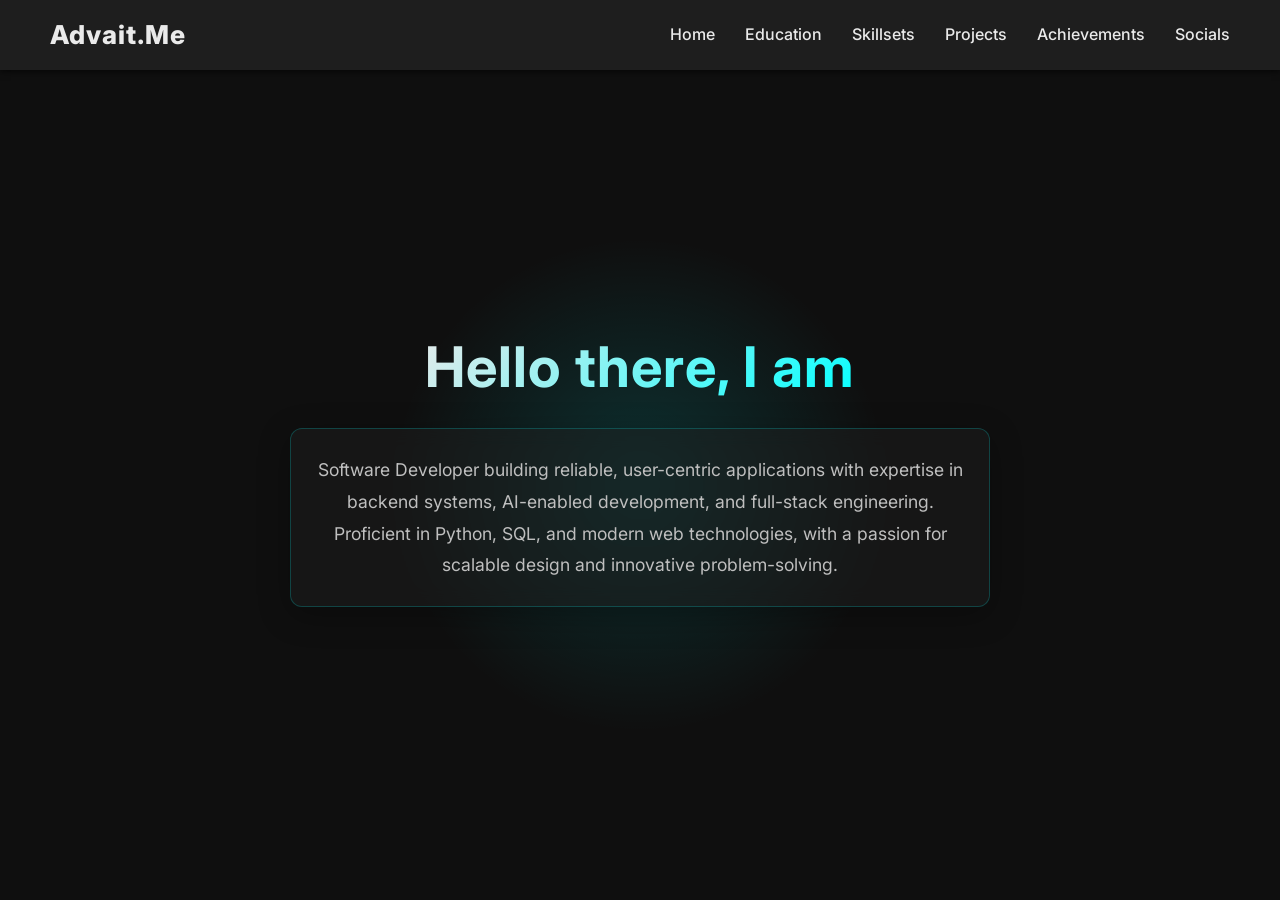
<file: index.html>
<!DOCTYPE html>
<html lang="en">
<head>
  <meta charset="UTF-8">
  <meta name="viewport" content="width=device-width, initial-scale=1.0">
  <title>My Portfolio | Home</title>

  <link rel="preconnect" href="https://fonts.googleapis.com">
  <link rel="preconnect" href="https://fonts.gstatic.com" crossorigin>
  <link href="https://fonts.googleapis.com/css2?family=Inter:wght@400;600;800&display=swap" rel="stylesheet">

  <link rel="stylesheet" href="root.css">
  
  <script src="https://code.jquery.com/jquery-3.7.1.min.js"></script>
</head>
<body>
  <nav>
    <a href="root.html" style="text-decoration: none;"><span class="logo">Advait.Me</span></a>
    <div class="nav-links">
      <a href="root.html" class="nav-link">Home</a>
      <a href="edu.html" class="nav-link">Education</a>
      <a href="skillsets.html" class="nav-link">Skillsets</a>
      <a href="projects.html" class="nav-link">Projects</a>
      <a href="achievements.html" class="nav-link">Achievements</a>
      <a href="socials.html" class="nav-link">Socials</a>
    </div>
  </nav>

  <section class="hero">
    <h1>Hello there, I am Advait Harish</h1>
    <p>Software Developer building reliable, user-centric applications with expertise in backend systems, AI-enabled development, and full-stack engineering. Proficient in Python, SQL, and modern web technologies, with a passion for scalable design and innovative problem-solving.</p>
  </section>

  <script>
    $(document).ready(function() {
      const nameText = "Hello there, I am Advait Harish";
      const $h1 = $('.hero h1');
      $h1.text('');
      let i = 0;
      
      function typeWriter() {
        if (i < nameText.length) {
          $h1.text($h1.text() + nameText.charAt(i));
          i++;
          setTimeout(typeWriter, 50);
        }
      }
      
      setTimeout(typeWriter, 300);
    });
  </script>
</body>
</html>
</file>
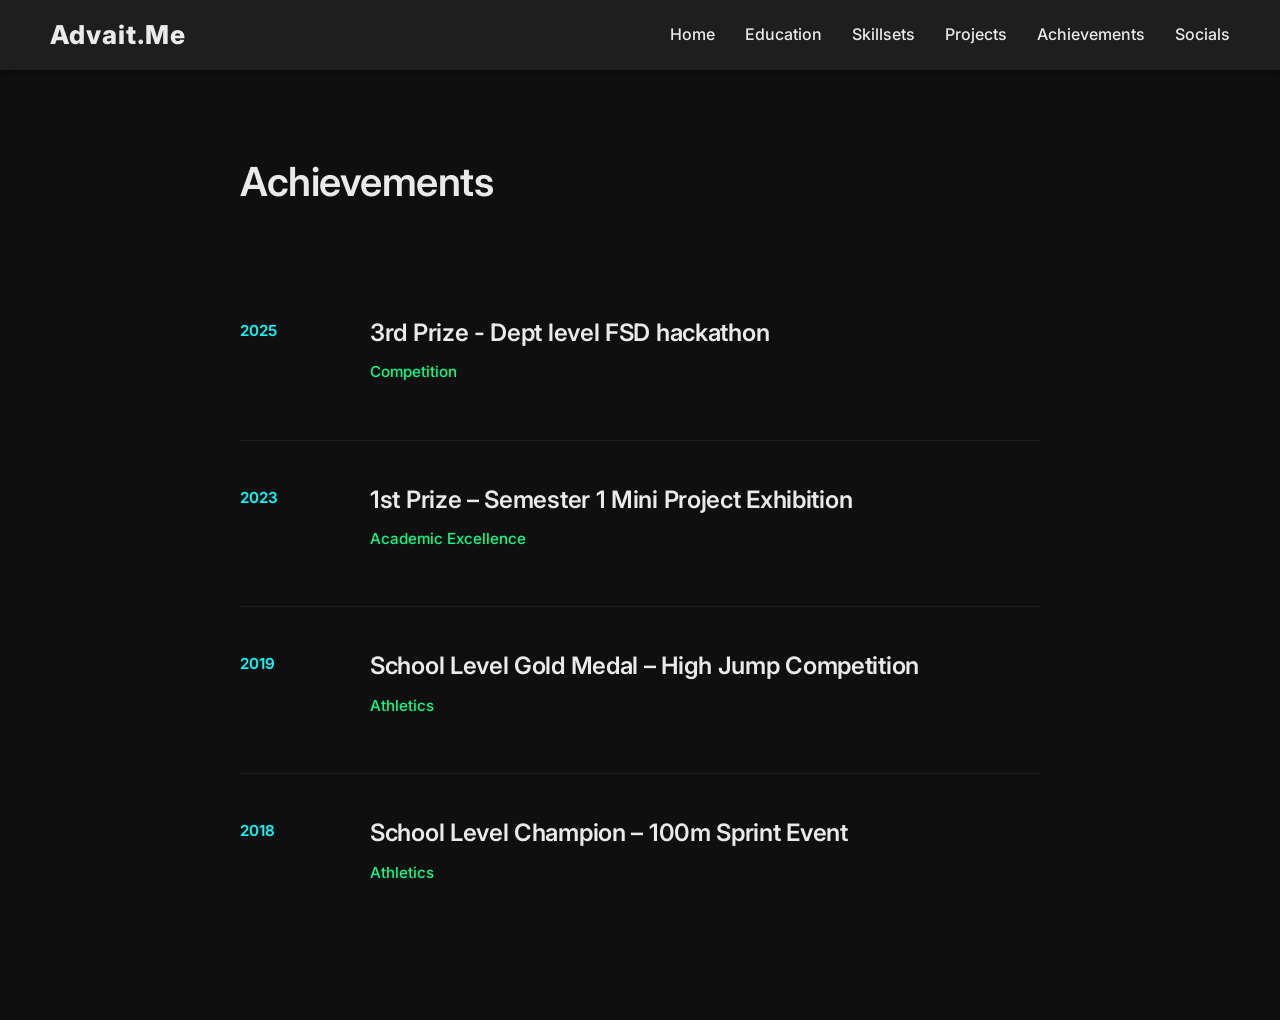
<file: achievements.html>
<!DOCTYPE html>
<html lang="en">
<head>
  <meta charset="UTF-8">
  <meta name="viewport" content="width=device-width, initial-scale=1.0">
  <title>My Portfolio | Achievements</title>

  <link rel="preconnect" href="https://fonts.googleapis.com">
  <link rel="preconnect" href="https://fonts.gstatic.com" crossorigin>
  <link href="https://fonts.googleapis.com/css2?family=Inter:wght@400;600;800&display=swap" rel="stylesheet">

  <link rel="stylesheet" href="achievements.css">
</head>
<body>
  <nav>
    <a href="root.html" style="text-decoration: none;"><span class="logo">Advait.Me</span></a>
    <div class="nav-links">
      <a href="root.html" class="nav-link">Home</a>
      <a href="edu.html" class="nav-link">Education</a>
      <a href="skillsets.html" class="nav-link">Skillsets</a>
      <a href="projects.html" class="nav-link">Projects</a>
      <a href="achievements.html" class="nav-link">Achievements</a>
      <a href="socials.html" class="nav-link">Socials</a>
    </div>
  </nav>

  <section class="achievements-section">
    <h1 class="page-title">Achievements</h1>
    
    <div class="achievements-list">
      <div class="achievement-item">
        <div class="achievement-year">2025</div>
        <div class="achievement-content">
          <h2>3rd Prize - Dept level FSD hackathon</h2>
          <p class="achievement-type">Competition</p>
        </div>
      </div>

      <div class="achievement-item">
        <div class="achievement-year">2023</div>
        <div class="achievement-content">
          <h2>1st Prize – Semester 1 Mini Project Exhibition</h2>
          <p class="achievement-type">Academic Excellence</p>
        </div>
      </div>

      <div class="achievement-item">
        <div class="achievement-year">2019</div>
        <div class="achievement-content">
          <h2>School Level Gold Medal – High Jump Competition</h2>
          <p class="achievement-type">Athletics</p>
        </div>
      </div>

      <div class="achievement-item">
        <div class="achievement-year">2018</div>
        <div class="achievement-content">
          <h2>School Level Champion – 100m Sprint Event</h2>
          <p class="achievement-type">Athletics</p>
        </div>
      </div>
    </div>
  </section>
</body>
</html>
</file>
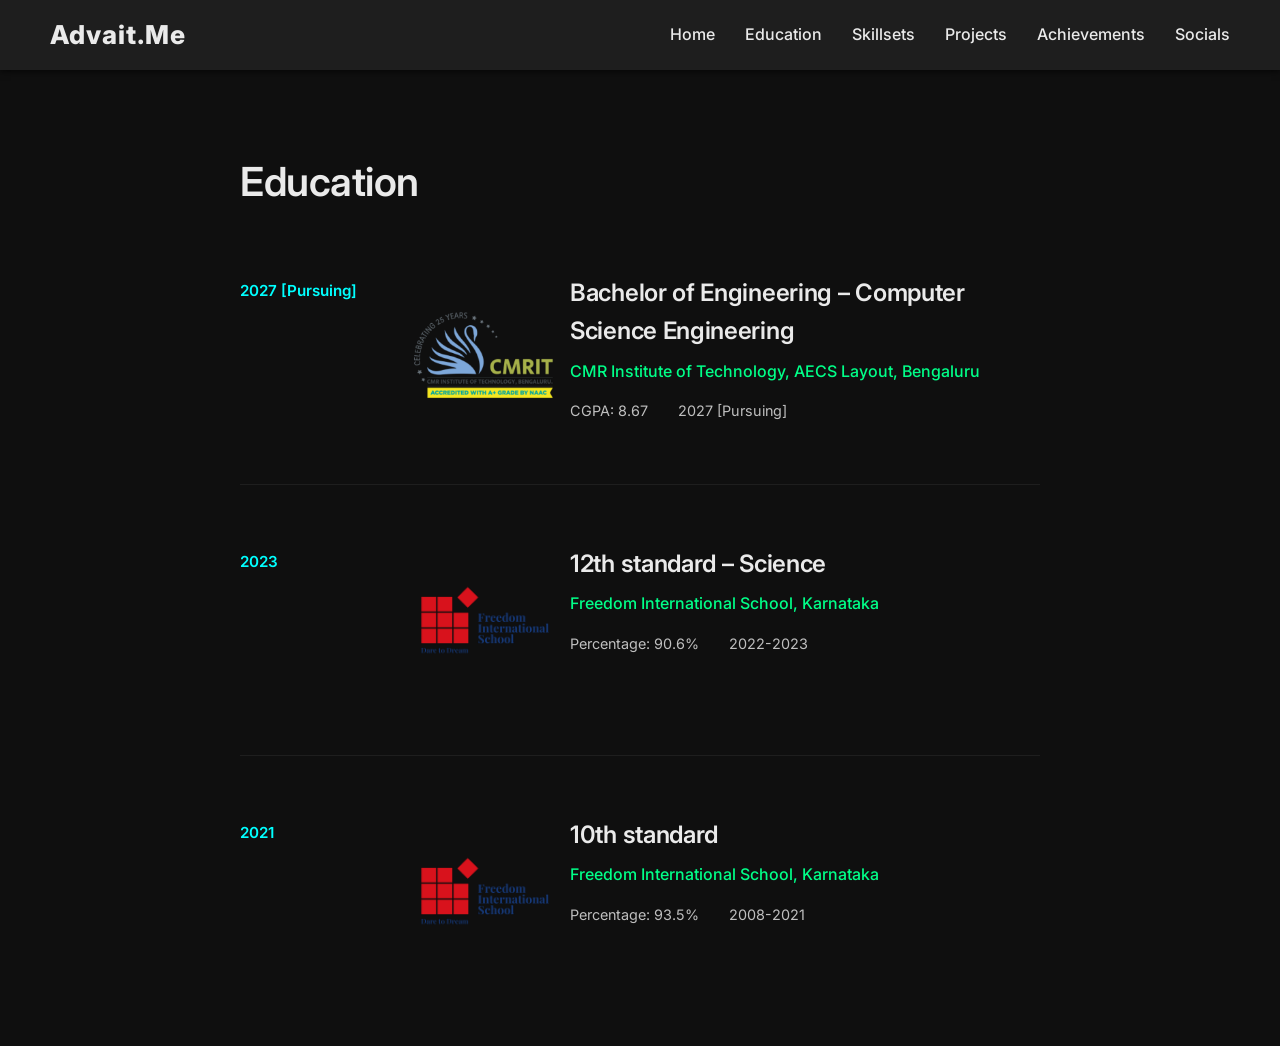
<file: edu.html>
<!DOCTYPE html>
<html lang="en">
<head>
  <meta charset="UTF-8">
  <meta name="viewport" content="width=device-width, initial-scale=1.0">
  <title>My Portfolio | Education</title>

  <link rel="preconnect" href="https://fonts.googleapis.com">
  <link rel="preconnect" href="https://fonts.gstatic.com" crossorigin>
  <link href="https://fonts.googleapis.com/css2?family=Inter:wght@400;600;800&display=swap" rel="stylesheet">

  <link rel="stylesheet" href="edu.css">
</head>
<body>
  <nav>
    <a href="root.html" style="text-decoration: none;"><span class="logo">Advait.Me</span></a>
    <div class="nav-links">
      <a href="root.html" class="nav-link">Home</a>
      <a href="edu.html" class="nav-link">Education</a>
      <a href="skillsets.html" class="nav-link">Skillsets</a>
      <a href="projects.html" class="nav-link">Projects</a>
      <a href="achievements.html" class="nav-link">Achievements</a>
      <a href="socials.html" class="nav-link">Socials</a>
    </div>
  </nav>

  <section class="education-section">
    <h1 class="page-title">Education</h1>
    
    <div class="education-list">
      <div class="education-item">
        <div class="edu-year">2027 [Pursuing]</div>
        <div class="edu-content">
          <div class="edu-image">
            <img src="CMRIT.png" alt="CMR Institute of Technology Logo">
          </div>
          <div class="edu-details">
          <h2>Bachelor of Engineering – Computer Science Engineering</h2>
          <p class="institution">CMR Institute of Technology, AECS Layout, Bengaluru</p>
          <div class="edu-meta">
            <span>CGPA: 8.67</span>
            <span>2027 [Pursuing]</span>
          </div>
          </div>
        </div>
      </div>

      <div class="education-item">
        <div class="edu-year">2023</div>
        <div class="edu-content">
          <div class="edu-image">
            <img src="FIS.png" alt="Freedom International School Logo">
          </div>
          <div class="edu-details">
          <h2>12th standard – Science</h2>
          <p class="institution">Freedom International School, Karnataka</p>
          <div class="edu-meta">
            <span>Percentage: 90.6%</span>
            <span>2022-2023</span>
          </div>
          </div>
        </div>
      </div>

      <div class="education-item">
        <div class="edu-year">2021</div>
        <div class="edu-content">
          <div class="edu-image">
            <img src="FIS.png" alt="Freedom International School Logo">
          </div>
          <div class="edu-details">
          <h2>10th standard</h2>
          <p class="institution">Freedom International School, Karnataka</p>
          <div class="edu-meta">
            <span>Percentage: 93.5%</span>
            <span>2008-2021</span>
          </div>
          </div>
        </div>
      </div>
    </div>
  </section>
</body>
</html>
</file>
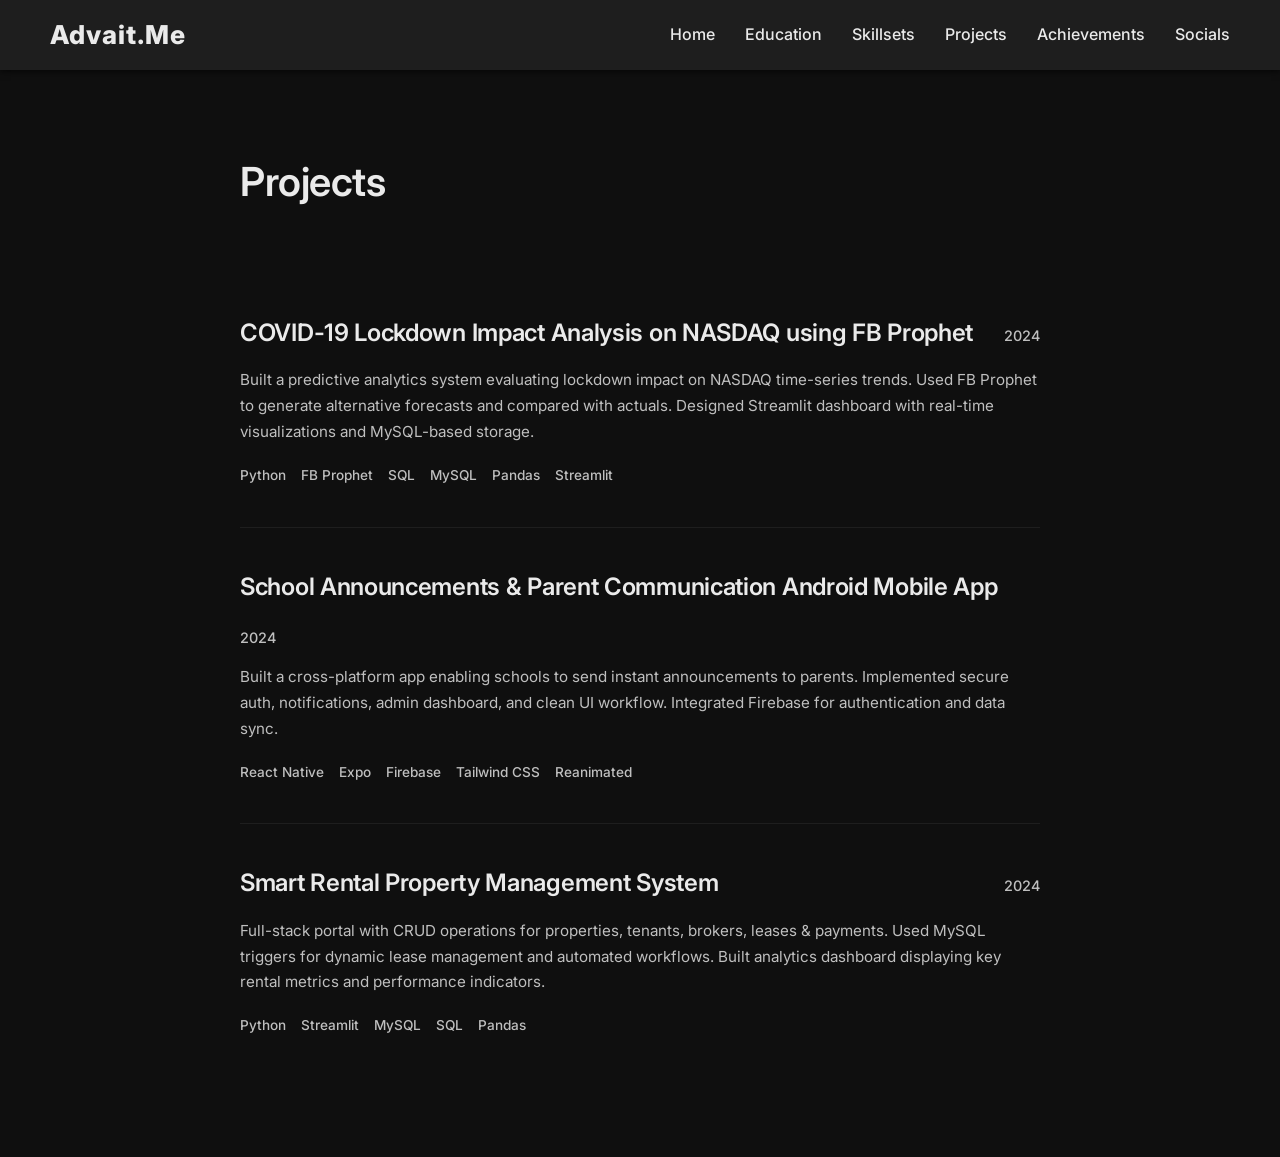
<file: projects.html>
<!DOCTYPE html>
<html lang="en">
<head>
  <meta charset="UTF-8">
  <meta name="viewport" content="width=device-width, initial-scale=1.0">
  <title>My Portfolio | Projects</title>

  <link rel="preconnect" href="https://fonts.googleapis.com">
  <link rel="preconnect" href="https://fonts.gstatic.com" crossorigin>
  <link href="https://fonts.googleapis.com/css2?family=Inter:wght@400;600;800&display=swap" rel="stylesheet">

  <link rel="stylesheet" href="projects.css">
  
  <script src="https://code.jquery.com/jquery-3.7.1.min.js"></script>
</head>
<body>
  <nav>
    <a href="root.html" style="text-decoration: none;"><span class="logo">Advait.Me</span></a>
    <div class="nav-links">
      <a href="root.html" class="nav-link">Home</a>
      <a href="edu.html" class="nav-link">Education</a>
      <a href="skillsets.html" class="nav-link">Skillsets</a>
      <a href="projects.html" class="nav-link">Projects</a>
      <a href="achievements.html" class="nav-link">Achievements</a>
      <a href="socials.html" class="nav-link">Socials</a>
    </div>
  </nav>

  <section class="projects-section">
    <h1 class="page-title">Projects</h1>
    
    <div class="projects-list">
      <div class="project-item">
        <div class="project-header">
          <h2>COVID-19 Lockdown Impact Analysis on NASDAQ using FB Prophet</h2>
          <span class="project-year">2024</span>
        </div>
        <p class="project-description">Built a predictive analytics system evaluating lockdown impact on NASDAQ time-series trends. Used FB Prophet to generate alternative forecasts and compared with actuals. Designed Streamlit dashboard with real-time visualizations and MySQL-based storage.</p>
        <div class="project-footer">
          <div class="project-tech">
            <span>Python</span>
            <span>FB Prophet</span>
            <span>SQL</span>
            <span>MySQL</span>
            <span>Pandas</span>
            <span>Streamlit</span>
          </div>
        </div>
      </div>

      <div class="project-item">
        <div class="project-header">
          <h2>School Announcements & Parent Communication Android Mobile App</h2>
          <span class="project-year">2024</span>
        </div>
        <p class="project-description">Built a cross-platform app enabling schools to send instant announcements to parents. Implemented secure auth, notifications, admin dashboard, and clean UI workflow. Integrated Firebase for authentication and data sync.</p>
        <div class="project-footer">
          <div class="project-tech">
            <span>React Native</span>
            <span>Expo</span>
            <span>Firebase</span>
            <span>Tailwind CSS</span>
            <span>Reanimated</span>
          </div>
        </div>
      </div>

      <div class="project-item">
        <div class="project-header">
          <h2>Smart Rental Property Management System</h2>
          <span class="project-year">2024</span>
        </div>
        <p class="project-description">Full-stack portal with CRUD operations for properties, tenants, brokers, leases & payments. Used MySQL triggers for dynamic lease management and automated workflows. Built analytics dashboard displaying key rental metrics and performance indicators.</p>
        <div class="project-footer">
          <div class="project-tech">
            <span>Python</span>
            <span>Streamlit</span>
            <span>MySQL</span>
            <span>SQL</span>
            <span>Pandas</span>
          </div>
        </div>
      </div>
    </div>
  </section>

  <script>
    $(document).ready(function() {
      $('.project-item').each(function(index) {
        $(this).css({
          'opacity': '0',
          'transform': 'translateY(30px)'
        }).delay(index * 100).animate({
          'opacity': '1'
        }, 600);
        
        $(this).css('transform', 'translateY(0)');
      });
      
      $('.project-item').hover(
        function() {
          $(this).find('h2').css('color', '#00FF88');
          $(this).css('padding-left', '15px');
        },
        function() {
          $(this).find('h2').css('color', '#EAEAEA');
          $(this).css('padding-left', '0');
        }
      );
    });
  </script>
</body>
</html>
</file>
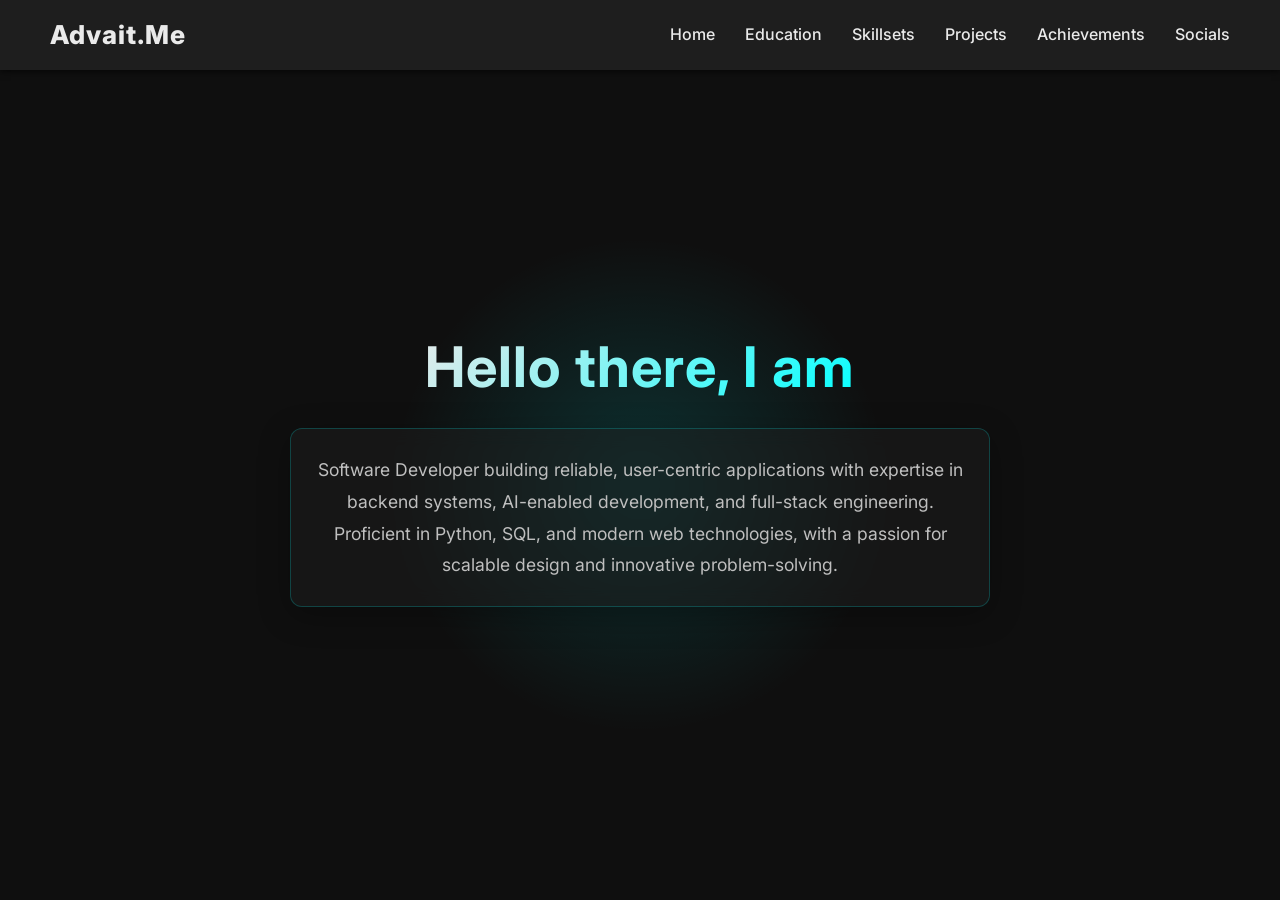
<file: root.html>
<!DOCTYPE html>
<html lang="en">
<head>
  <meta charset="UTF-8">
  <meta name="viewport" content="width=device-width, initial-scale=1.0">
  <title>My Portfolio | Home</title>

  <!-- Google Font -->
  <link rel="preconnect" href="https://fonts.googleapis.com">
  <link rel="preconnect" href="https://fonts.gstatic.com" crossorigin>
  <link href="https://fonts.googleapis.com/css2?family=Inter:wght@400;600;800&display=swap" rel="stylesheet">

  <!-- CSS -->
  <link rel="stylesheet" href="root.css">
  
  <!-- jQuery -->
  <script src="https://code.jquery.com/jquery-3.7.1.min.js"></script>
</head>
<body>
  <!-- Navbar -->
  <nav>
    <a href="root.html" style="text-decoration: none;"><span class="logo">Advait.Me</span></a>
    <div class="nav-links">
      <a href="root.html" class="nav-link">Home</a>
      <a href="edu.html" class="nav-link">Education</a>
      <a href="skillsets.html" class="nav-link">Skillsets</a>
      <a href="projects.html" class="nav-link">Projects</a>
      <a href="achievements.html" class="nav-link">Achievements</a>
      <a href="socials.html" class="nav-link">Socials</a>
    </div>
  </nav>

  <!-- Hero Section -->
  <section class="hero">
    <h1>Hello there, I am Advait Harish</h1>
    <p>Software Developer building reliable, user-centric applications with expertise in backend systems, AI-enabled development, and full-stack engineering. Proficient in Python, SQL, and modern web technologies, with a passion for scalable design and innovative problem-solving.</p>
  </section>

  <script>
    $(document).ready(function() {
      // Typing effect for the name
      const nameText = "Hello there, I am Advait Harish";
      const $h1 = $('.hero h1');
      $h1.text('');
      let i = 0;
      
      function typeWriter() {
        if (i < nameText.length) {
          $h1.text($h1.text() + nameText.charAt(i));
          i++;
          setTimeout(typeWriter, 50);
        }
      }
      
      setTimeout(typeWriter, 300);
    });
  </script>
</body>
</html>
</file>
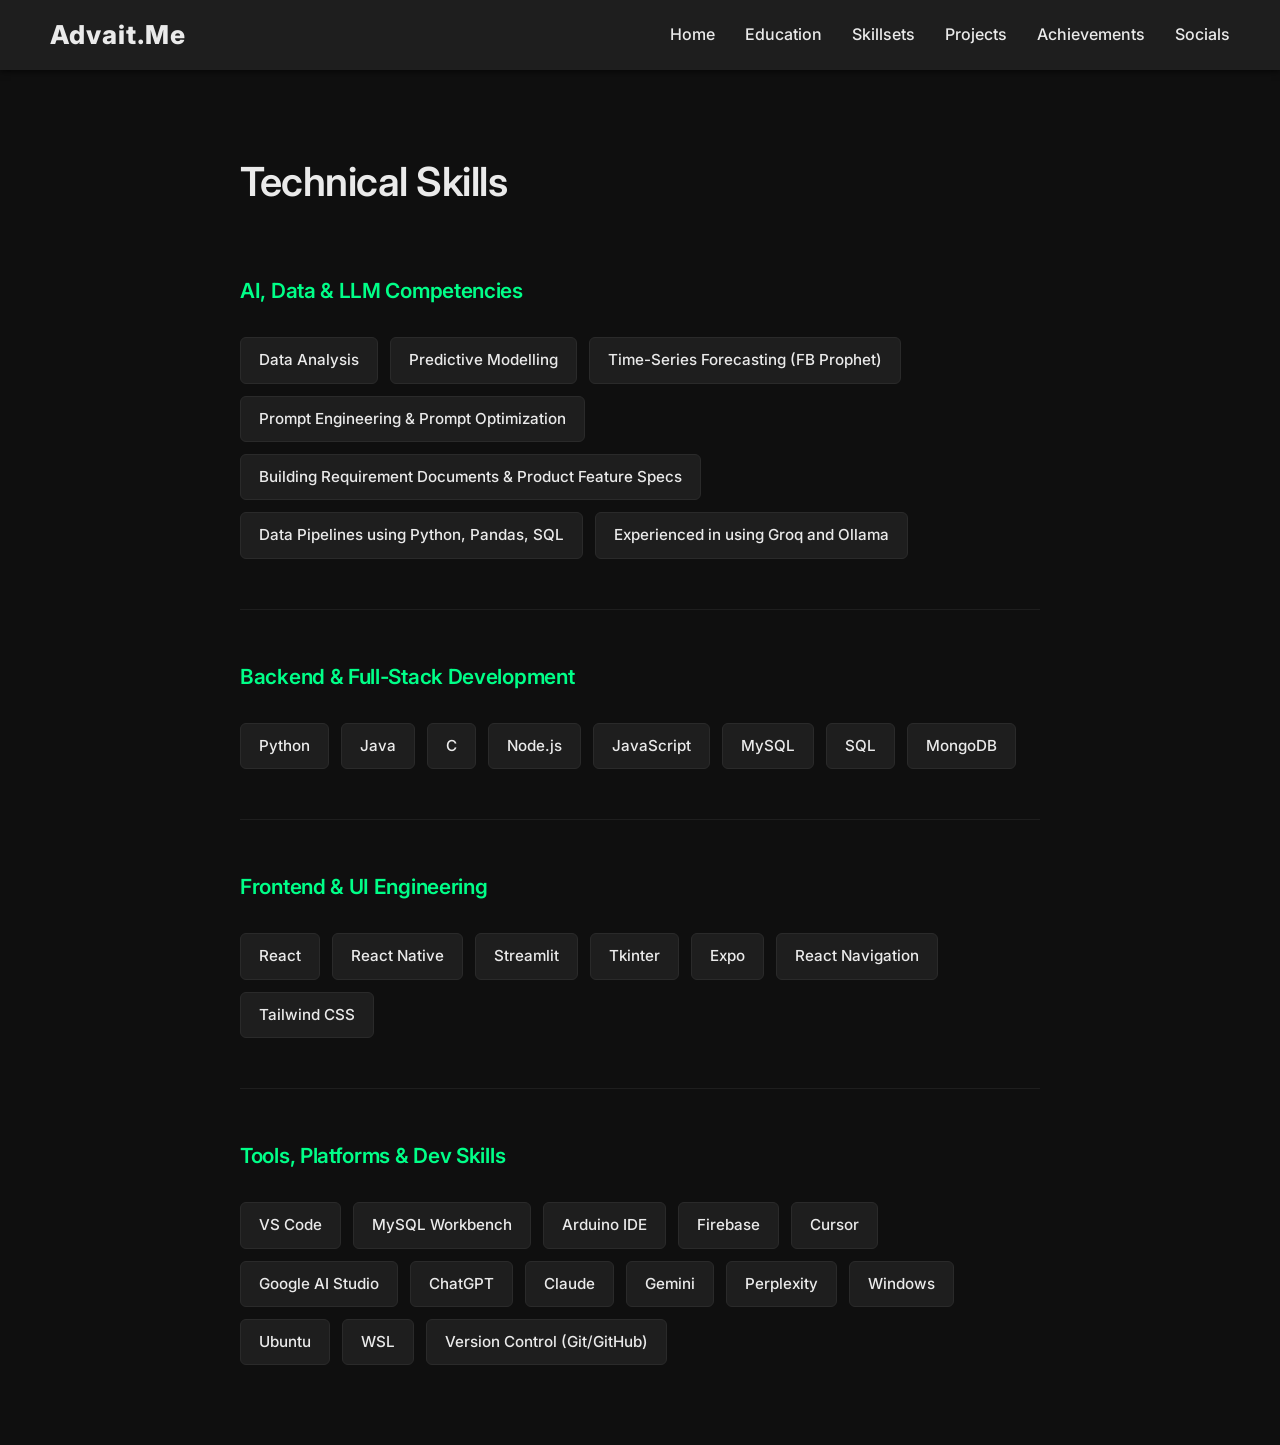
<file: skillsets.html>
<!DOCTYPE html>
<html lang="en">
<head>
  <meta charset="UTF-8">
  <meta name="viewport" content="width=device-width, initial-scale=1.0">
  <title>My Portfolio | Skillsets</title>

  <link rel="preconnect" href="https://fonts.googleapis.com">
  <link rel="preconnect" href="https://fonts.gstatic.com" crossorigin>
  <link href="https://fonts.googleapis.com/css2?family=Inter:wght@400;600;800&display=swap" rel="stylesheet">

  <link rel="stylesheet" href="skillsets.css">
</head>
<body>
  <nav>
    <a href="root.html" style="text-decoration: none;"><span class="logo">Advait.Me</span></a>
    <div class="nav-links">
      <a href="root.html" class="nav-link">Home</a>
      <a href="edu.html" class="nav-link">Education</a>
      <a href="skillsets.html" class="nav-link">Skillsets</a>
      <a href="projects.html" class="nav-link">Projects</a>
      <a href="achievements.html" class="nav-link">Achievements</a>
      <a href="socials.html" class="nav-link">Socials</a>
    </div>
  </nav>

  <section class="skills-section">
    <h1 class="page-title">Technical Skills</h1>
    
    <div class="skills-container">
      <div class="skill-group">
        <h2 class="group-title">AI, Data & LLM Competencies</h2>
        <div class="skill-list">
          <span class="skill-item">Data Analysis</span>
          <span class="skill-item">Predictive Modelling</span>
          <span class="skill-item">Time-Series Forecasting (FB Prophet)</span>
          <span class="skill-item">Prompt Engineering & Prompt Optimization</span>
          <span class="skill-item">Building Requirement Documents & Product Feature Specs</span>
          <span class="skill-item">Data Pipelines using Python, Pandas, SQL</span>
          <span class="skill-item">Experienced in using Groq and Ollama</span>
        </div>
      </div>

      <div class="skill-group">
        <h2 class="group-title">Backend & Full-Stack Development</h2>
        <div class="skill-list">
          <span class="skill-item">Python</span>
          <span class="skill-item">Java</span>
          <span class="skill-item">C</span>
          <span class="skill-item">Node.js</span>
          <span class="skill-item">JavaScript</span>
          <span class="skill-item">MySQL</span>
          <span class="skill-item">SQL</span>
          <span class="skill-item">MongoDB</span>
        </div>
      </div>

      <div class="skill-group">
        <h2 class="group-title">Frontend & UI Engineering</h2>
        <div class="skill-list">
          <span class="skill-item">React</span>
          <span class="skill-item">React Native</span>
          <span class="skill-item">Streamlit</span>
          <span class="skill-item">Tkinter</span>
          <span class="skill-item">Expo</span>
          <span class="skill-item">React Navigation</span>
          <span class="skill-item">Tailwind CSS</span>
        </div>
      </div>

      <div class="skill-group">
        <h2 class="group-title">Tools, Platforms & Dev Skills</h2>
        <div class="skill-list">
          <span class="skill-item">VS Code</span>
          <span class="skill-item">MySQL Workbench</span>
          <span class="skill-item">Arduino IDE</span>
          <span class="skill-item">Firebase</span>
          <span class="skill-item">Cursor</span>
          <span class="skill-item">Google AI Studio</span>
          <span class="skill-item">ChatGPT</span>
          <span class="skill-item">Claude</span>
          <span class="skill-item">Gemini</span>
          <span class="skill-item">Perplexity</span>
          <span class="skill-item">Windows</span>
          <span class="skill-item">Ubuntu</span>
          <span class="skill-item">WSL</span>
          <span class="skill-item">Version Control (Git/GitHub)</span>
        </div>
      </div>
    </div>
  </section>
</body>
</html>
</file>
<file: root.css>
* {
  margin: 0;
  padding: 0;
  box-sizing: border-box;
}

body {
  background-color: #0F0F0F;
  color: #EAEAEA;
  font-family: "Inter", sans-serif;
  line-height: 1.6;
  overflow-x: hidden;
}

nav {
  background-color: #1E1E1E;
  width: 100%;
  height: 70px;
  padding: 0 50px;
  display: flex;
  justify-content: space-between;
  align-items: center;
  box-shadow: 0 2px 6px rgba(0, 0, 0, 0.6);
}

.logo {
  color: #EAEAEA;
  font-size: 26px;
  font-weight: 800;
  letter-spacing: 1px;
  transition: color 0.3s ease;
}

.logo:hover {
  color: #00FFFF;
}

.nav-links {
  display: flex;
  gap: 30px;
}

.nav-link {
  color: #EAEAEA;
  text-decoration: none;
  font-weight: 500;
  font-size: 16px;
  transition: color 0.3s ease;
}

.nav-link:hover {
  color: #00FFFF;
}

.hero {
  height: calc(100vh - 70px);
  display: flex;
  flex-direction: column;
  justify-content: center;
  align-items: center;
  text-align: center;
  padding: 0 20px;
  position: relative;
  overflow: hidden;
}

.hero::before {
  content: '';
  position: absolute;
  width: 500px;
  height: 500px;
  background: radial-gradient(circle, rgba(0, 255, 255, 0.15) 0%, transparent 70%);
  top: 50%;
  left: 50%;
  transform: translate(-50%, -50%);
  animation: pulse 4s ease-in-out infinite;
  pointer-events: none;
}

@keyframes pulse {
  0%, 100% {
    transform: translate(-50%, -50%) scale(1);
    opacity: 0.5;
  }
  50% {
    transform: translate(-50%, -50%) scale(1.2);
    opacity: 0.3;
  }
}

@keyframes fadeInUp {
  from {
    opacity: 0;
    transform: translateY(30px);
  }
  to {
    opacity: 1;
    transform: translateY(0);
  }
}

.hero h1 {
  font-size: 3.5rem;
  color: #EAEAEA;
  margin-bottom: 15px;
  letter-spacing: 1px;
  position: relative;
  z-index: 1;
  animation: fadeInUp 0.8s ease-out;
  background: linear-gradient(135deg, #EAEAEA 0%, #00FFFF 100%);
  -webkit-background-clip: text;
  -webkit-text-fill-color: transparent;
  background-clip: text;
}

.hero p {
  font-size: 1.1rem;
  max-width: 700px;
  color: #BFBFBF;
  line-height: 1.8;
  margin-bottom: 40px;
  position: relative;
  z-index: 1;
  animation: fadeInUp 0.8s ease-out 0.2s backwards;
  padding: 25px;
  background: rgba(30, 30, 30, 0.5);
  border-radius: 12px;
  border: 1px solid rgba(0, 255, 255, 0.2);
  backdrop-filter: blur(10px);
  box-shadow: 0 8px 32px rgba(0, 0, 0, 0.3);
  transition: all 0.3s ease;
}

.hero p:hover {
  border-color: rgba(0, 255, 255, 0.4);
  box-shadow: 0 12px 40px rgba(0, 255, 255, 0.15);
  transform: translateY(-5px);
}
</file>
<file: achievements.css>
* {
  margin: 0;
  padding: 0;
  box-sizing: border-box;
}

body {
  background-color: #0F0F0F;
  color: #EAEAEA;
  font-family: "Inter", sans-serif;
  line-height: 1.6;
  overflow-x: hidden;
}

nav {
  background-color: #1E1E1E;
  width: 100%;
  height: 70px;
  padding: 0 50px;
  display: flex;
  justify-content: space-between;
  align-items: center;
  box-shadow: 0 2px 6px rgba(0, 0, 0, 0.6);
}

.logo {
  color: #EAEAEA;
  font-size: 26px;
  font-weight: 800;
  letter-spacing: 1px;
  transition: color 0.3s ease;
}

.logo:hover {
  color: #00FFFF;
}

.nav-links {
  display: flex;
  gap: 30px;
}

.nav-link {
  color: #EAEAEA;
  text-decoration: none;
  font-weight: 500;
  font-size: 16px;
  transition: color 0.3s ease;
}

.nav-link:hover {
  color: #00FFFF;
}

.achievements-section {
  padding: 80px 50px;
  max-width: 900px;
  margin: 0 auto;
}

.page-title {
  font-size: 2.5rem;
  color: #EAEAEA;
  margin-bottom: 60px;
  font-weight: 600;
  letter-spacing: -0.5px;
}

.achievements-list {
  display: flex;
  flex-direction: column;
  gap: 0;
}

.achievement-item {
  display: flex;
  gap: 50px;
  padding: 40px 0;
  border-bottom: 1px solid #1E1E1E;
  transition: all 0.2s ease;
}

.achievement-item:last-child {
  border-bottom: none;
}

.achievement-item:hover {
  padding-left: 15px;
}

.achievement-year {
  color: #00FFFF;
  font-size: 0.95rem;
  font-weight: 600;
  min-width: 80px;
  padding-top: 5px;
}

.achievement-content {
  flex: 1;
}

.achievement-content h2 {
  font-size: 1.5rem;
  color: #EAEAEA;
  font-weight: 600;
  margin-bottom: 8px;
  letter-spacing: -0.3px;
  transition: color 0.2s ease;
}

.achievement-item:hover .achievement-content h2 {
  color: #00FF88;
}

.achievement-type {
  color: #00FF88;
  font-size: 0.95rem;
  margin-bottom: 15px;
  font-weight: 500;
}

.achievement-description {
  color: #BFBFBF;
  line-height: 1.7;
  font-size: 0.95rem;
}

@media (max-width: 768px) {
  .achievement-item {
    flex-direction: column;
    gap: 15px;
  }
  
  .achievement-year {
    min-width: auto;
  }
}
</file>
<file: edu.css>
* {
  margin: 0;
  padding: 0;
  box-sizing: border-box;
}

body {
  background-color: #0F0F0F;
  color: #EAEAEA;
  font-family: "Inter", sans-serif;
  line-height: 1.6;
  overflow-x: hidden;
}

nav {
  background-color: #1E1E1E;
  width: 100%;
  height: 70px;
  padding: 0 50px;
  display: flex;
  justify-content: space-between;
  align-items: center;
  box-shadow: 0 2px 6px rgba(0, 0, 0, 0.6);
}

.logo {
  color: #EAEAEA;
  font-size: 26px;
  font-weight: 800;
  letter-spacing: 1px;
  transition: color 0.3s ease;
}

.logo:hover {
  color: #00FFFF;
}

.nav-links {
  display: flex;
  gap: 30px;
}

.nav-link {
  color: #EAEAEA;
  text-decoration: none;
  font-weight: 500;
  font-size: 16px;
  transition: color 0.3s ease;
}

.nav-link:hover {
  color: #00FFFF;
}

.education-section {
  padding: 80px 50px;
  max-width: 900px;
  margin: 0 auto;
}

.page-title {
  font-size: 2.5rem;
  color: #EAEAEA;
  margin-bottom: 60px;
  font-weight: 600;
  letter-spacing: -0.5px;
}

.education-list {
  display: flex;
  flex-direction: column;
  gap: 60px;
}

.education-item {
  display: flex;
  gap: 50px;
  padding-bottom: 60px;
  border-bottom: 1px solid #1E1E1E;
  position: relative;
}

.education-item:last-child {
  border-bottom: none;
  padding-bottom: 0;
}

.edu-year {
  color: #00FFFF;
  font-size: 0.95rem;
  font-weight: 600;
  min-width: 120px;
  padding-top: 5px;
}

.edu-content {
  flex: 1;
  display: flex;
  gap: 10px;
  align-items: flex-start;
}

.edu-image {
  width: 150px;
  height: 150px;
  flex-shrink: 0;
}

.edu-image img {
  width: 100%;
  height: 100%;
  object-fit: contain;
  border-radius: 8px;
}

.edu-details {
  flex: 1;
}

.edu-content h2 {
  font-size: 1.5rem;
  color: #EAEAEA;
  font-weight: 600;
  margin-bottom: 8px;
  letter-spacing: -0.3px;
}

.institution {
  color: #00FF88;
  font-size: 1rem;
  margin-bottom: 15px;
  font-weight: 500;
}

.description {
  color: #BFBFBF;
  line-height: 1.7;
  margin-bottom: 20px;
  font-size: 0.95rem;
}

.edu-meta {
  display: flex;
  gap: 30px;
  color: #BFBFBF;
  font-size: 0.9rem;
}

@media (max-width: 768px) {
  .education-item {
    flex-direction: column;
    gap: 15px;
  }
  
  .edu-year {
    min-width: auto;
  }
}
</file>
<file: projects.css>
* {
  margin: 0;
  padding: 0;
  box-sizing: border-box;
}

body {
  background-color: #0F0F0F;
  color: #EAEAEA;
  font-family: "Inter", sans-serif;
  line-height: 1.6;
  overflow-x: hidden;
}

nav {
  background-color: #1E1E1E;
  width: 100%;
  height: 70px;
  padding: 0 50px;
  display: flex;
  justify-content: space-between;
  align-items: center;
  box-shadow: 0 2px 6px rgba(0, 0, 0, 0.6);
}

.logo {
  color: #EAEAEA;
  font-size: 26px;
  font-weight: 800;
  letter-spacing: 1px;
  transition: color 0.3s ease;
}

.logo:hover {
  color: #00FFFF;
}

.nav-links {
  display: flex;
  gap: 30px;
}

.nav-link {
  color: #EAEAEA;
  text-decoration: none;
  font-weight: 500;
  font-size: 16px;
  transition: color 0.3s ease;
}

.nav-link:hover {
  color: #00FFFF;
}

.projects-section {
  padding: 80px 50px;
  max-width: 900px;
  margin: 0 auto;
}

.page-title {
  font-size: 2.5rem;
  color: #EAEAEA;
  margin-bottom: 60px;
  font-weight: 600;
  letter-spacing: -0.5px;
}

.projects-list {
  display: flex;
  flex-direction: column;
  gap: 0;
}

.project-item {
  padding: 40px 0;
  border-bottom: 1px solid #1E1E1E;
  transition: all 0.2s ease;
}

.project-item:last-child {
  border-bottom: none;
}

.project-item:hover {
  padding-left: 15px;
}

.project-header {
  display: flex;
  justify-content: space-between;
  align-items: baseline;
  margin-bottom: 15px;
  gap: 20px;
  flex-wrap: wrap;
}

.project-header h2 {
  font-size: 1.5rem;
  color: #EAEAEA;
  font-weight: 600;
  letter-spacing: -0.3px;
  transition: color 0.2s ease;
}

.project-item:hover .project-header h2 {
  color: #00FF88;
}

.project-year {
  color: #BFBFBF;
  font-size: 0.9rem;
  font-weight: 500;
}

.project-description {
  color: #BFBFBF;
  line-height: 1.7;
  margin-bottom: 20px;
  font-size: 0.95rem;
}

.project-footer {
  display: flex;
  justify-content: space-between;
  align-items: center;
  flex-wrap: wrap;
  gap: 20px;
}

.project-tech {
  display: flex;
  gap: 15px;
  flex-wrap: wrap;
}

.project-tech span {
  color: #BFBFBF;
  font-size: 0.85rem;
  font-weight: 500;
}

.project-links {
  display: flex;
  gap: 20px;
}

.project-link {
  color: #00FF88;
  text-decoration: none;
  font-size: 0.9rem;
  font-weight: 500;
  transition: color 0.2s ease;
}

.project-link:hover {
  color: #00FFFF;
}

@media (max-width: 768px) {
  .project-footer {
    flex-direction: column;
    align-items: flex-start;
  }
}
</file>
<file: skillsets.css>
* {
  margin: 0;
  padding: 0;
  box-sizing: border-box;
}

body {
  background-color: #0F0F0F;
  color: #EAEAEA;
  font-family: "Inter", sans-serif;
  line-height: 1.6;
  overflow-x: hidden;
}

nav {
  background-color: #1E1E1E;
  width: 100%;
  height: 70px;
  padding: 0 50px;
  display: flex;
  justify-content: space-between;
  align-items: center;
  box-shadow: 0 2px 6px rgba(0, 0, 0, 0.6);
}

.logo {
  color: #EAEAEA;
  font-size: 26px;
  font-weight: 800;
  letter-spacing: 1px;
  transition: color 0.3s ease;
}

.logo:hover {
  color: #00FFFF;
}

.nav-links {
  display: flex;
  gap: 30px;
}

.nav-link {
  color: #EAEAEA;
  text-decoration: none;
  font-weight: 500;
  font-size: 16px;
  transition: color 0.3s ease;
}

.nav-link:hover {
  color: #00FFFF;
}

.skills-section {
  padding: 80px 50px;
  max-width: 900px;
  margin: 0 auto;
}

.page-title {
  font-size: 2.5rem;
  color: #EAEAEA;
  margin-bottom: 60px;
  font-weight: 600;
  letter-spacing: -0.5px;
}

.skills-container {
  display: flex;
  flex-direction: column;
  gap: 50px;
}

.skill-group {
  padding-bottom: 50px;
  border-bottom: 1px solid #1E1E1E;
}

.skill-group:last-child {
  border-bottom: none;
  padding-bottom: 0;
}

.group-title {
  font-size: 1.3rem;
  color: #00FF88;
  margin-bottom: 30px;
  font-weight: 600;
  letter-spacing: -0.3px;
}

.skill-list {
  display: flex;
  flex-wrap: wrap;
  gap: 12px;
}

.skill-item {
  display: inline-block;
  padding: 10px 18px;
  background-color: #1E1E1E;
  border-radius: 6px;
  color: #EAEAEA;
  font-size: 0.95rem;
  font-weight: 500;
  transition: all 0.3s ease;
  border: 1px solid #2A2A2A;
}

.skill-item:hover {
  background-color: #2A2A2A;
  color: #00FFFF;
  border-color: #00FFFF;
  transform: translateY(-2px);
}
</file>
